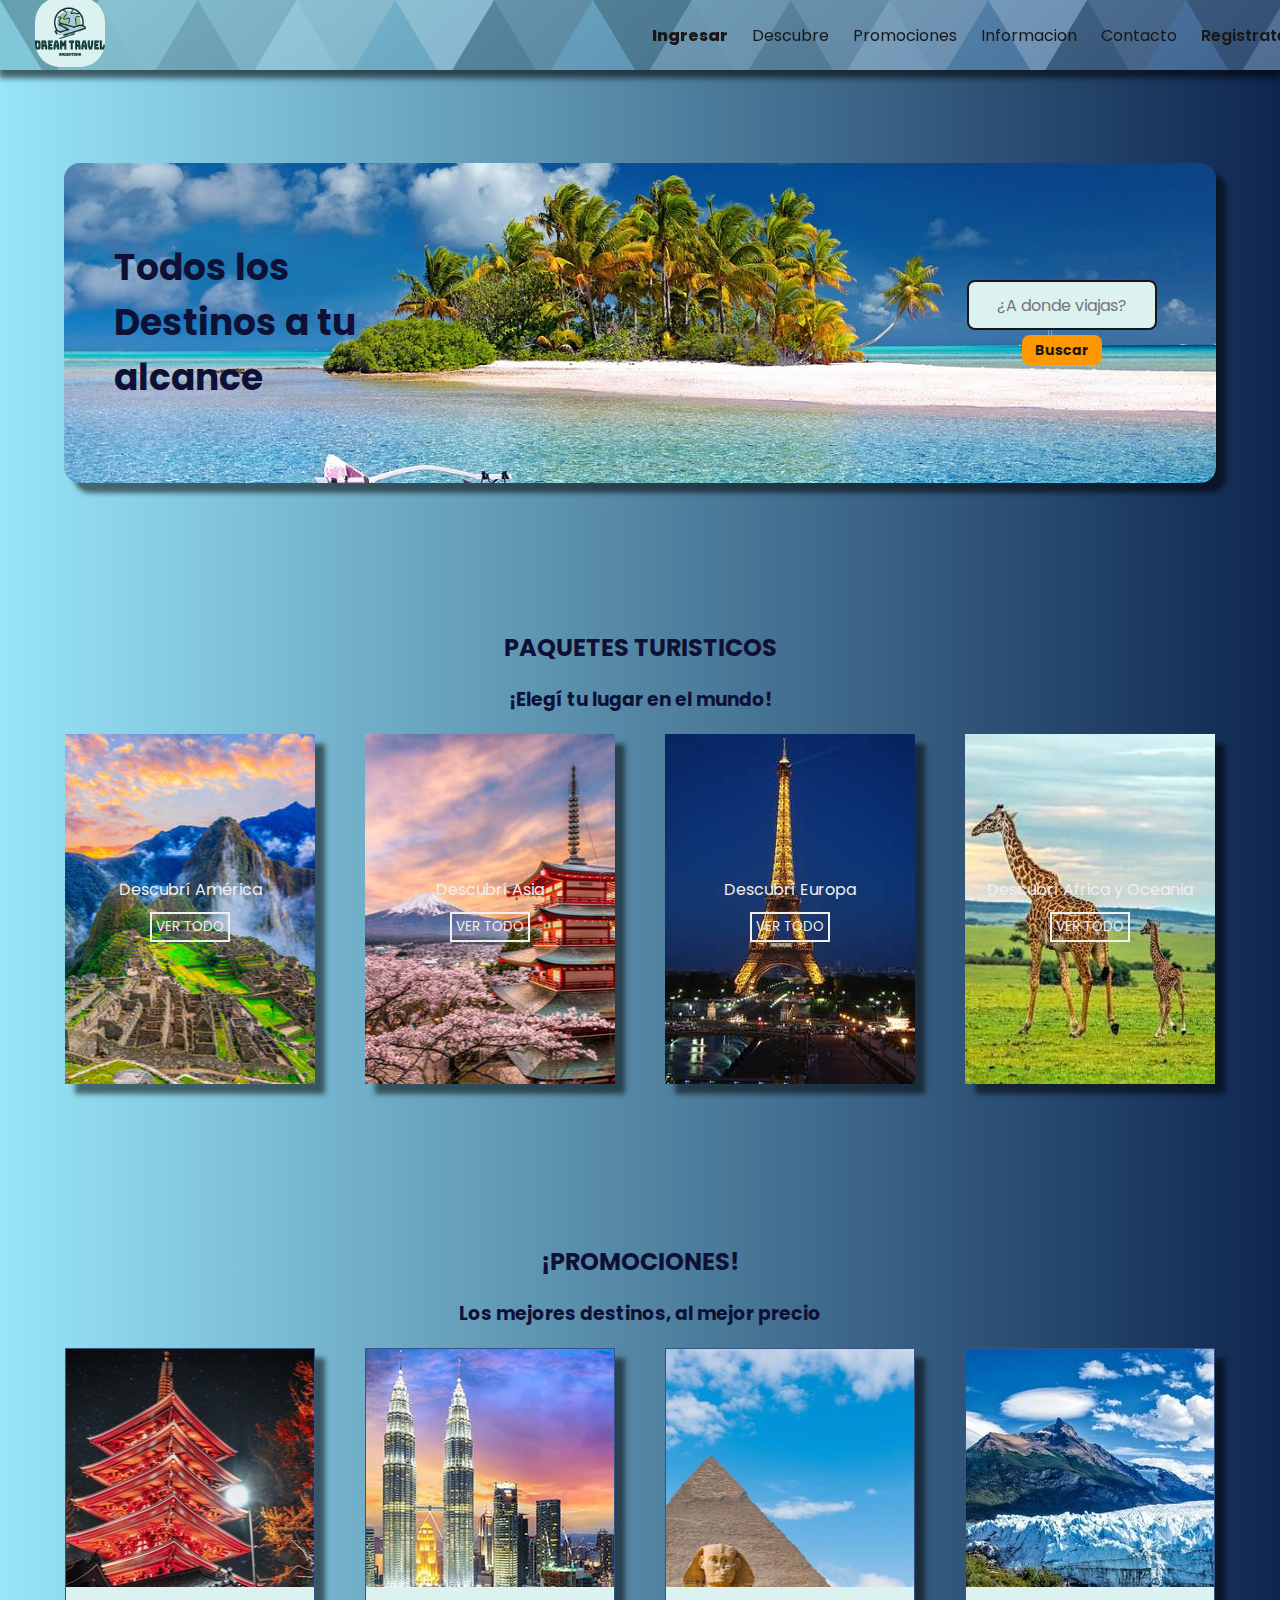
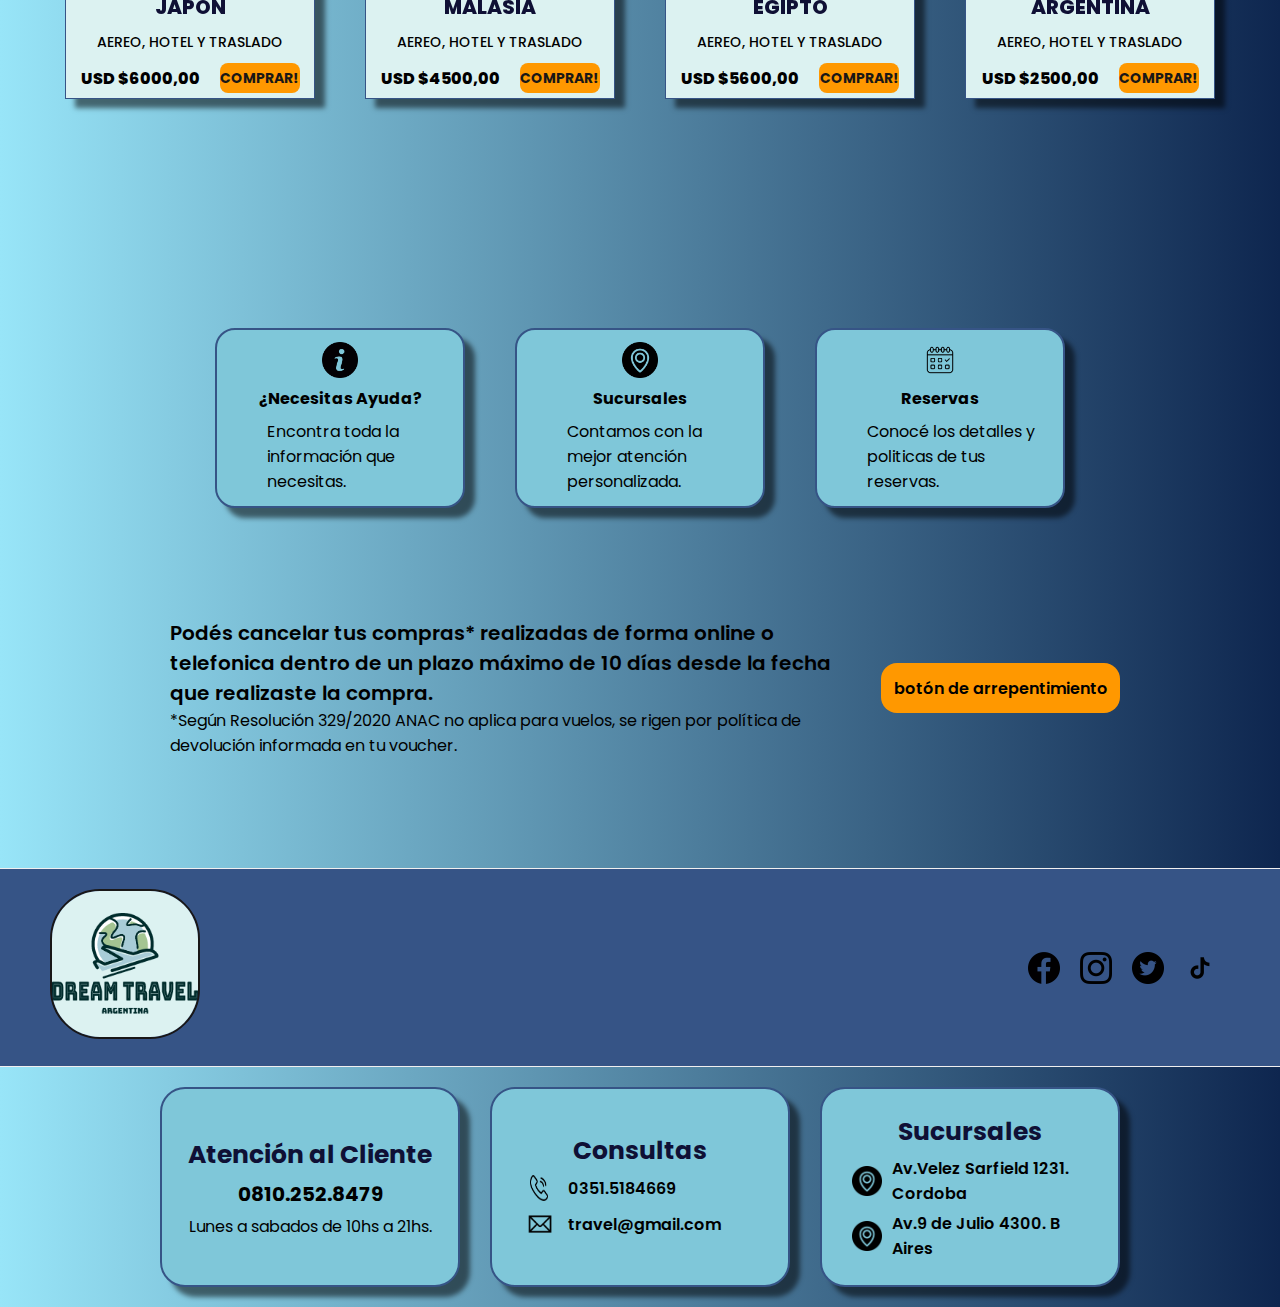
<file: index.html>
<!DOCTYPE html>
<html lang="en">
  <head>
    <meta charset="UTF-8" />
    <meta name="viewport" content="width=device-width, initial-scale=1.0" />
    <title>Dream Travel ARG</title>
    <link rel="icon" href="./assets/logo-pestaña.ico" />
    <link rel="stylesheet" href="./assets/style.css" />
    <link rel="stylesheet" href="./assets/animaciones.css">
    <link rel="stylesheet" href="./assets/mediaqueries.css">
    <link
      href="https://unpkg.com/boxicons@2.1.4/css/boxicons.min.css"
      rel="stylesheet"
    />
  </head>
  <body>
    <header>
      <a href="#hero"><img class="logo" src="./assets/logo-pag02.png" alt="Logo de pagina" /></a>
      <nav class="navbar">
        <label for="toggle-menu"><i class="bx bx-menu"></i></label>
        <input type="checkbox" id="toggle-menu" />

        <ul class="navbar-list">
          <li><a href="login.html">Ingresar</a></li>
          <li><a href="#descubre">Descubre</a></li>
          <li><a href="#promociones">Promociones</a></li>
          <li><a href="#informacion">Informacion</a></li>
          <li><a href="#contacto">Contacto</a></li>
          <li><a href="register.html">Registrate</a></li>
        </ul>
        <div class="overlay"></div>
      </nav>
    </header>

    <main>
      <section id="hero">
        <div class="hero-card">
          <div class="hero-card-title">
            <h1>Todos los Destinos a tu alcance</h1>
          </div>
          <div class="hero-card-search">
            <input type="text" placeholder="¿A donde viajas?" />
            <button>Buscar</button>
          </div>
        </div>
      </section>

      <div id="descubre"></div>

      <section id="discover">
        <div class="container">
          <div class="discover-text">
            <h2>PAQUETES TURISTICOS</h2>
            <h3>¡Elegí tu lugar en el mundo!</h3>
          </div>
          <div class="continent">
            <div class="continent-card america">
              <p>Descubrí América</p>
              <button>VER TODO</button>
            </div>
            <div class="continent-card asia">
              <p>Descubrí Asia</p>
              <button>VER TODO</button>
            </div>
            <div class="continent-card europa">
              <p>Descubrí Europa</p>
              <button>VER TODO</button>
            </div>
            <div class="continent-card africa">
              <p>Descubrí Africa y Oceania</p>
              <button>VER TODO</button>
            </div>
          </div>
        </div>
      </section>

      <div id="promociones"></div>

      <section id="promotion">
        <div class="container">
          <div class="discover-text">
            <h2>¡PROMOCIONES!</h2>
            <h3>Los mejores destinos, al mejor precio</h3>
          </div>
          <div class="country">

            <div class="country-card japon">
              <div class="country-card-info">
                <div class="info-top">
                  <h3>JAPON</h3>
                  <p>AEREO, HOTEL Y TRASLADO</p>
                </div>
                <div class="info-bot">
                  <span>USD $6000,00</span>
                  <button>COMPRAR!</button>
                </div>
              </div>
            </div>

            <div class="country-card malasia">
              <div class="country-card-info">
                <div class="info-top">
                  <h3>MALASIA</h3>
                  <p>AEREO, HOTEL Y TRASLADO</p>
                </div>
                <div class="info-bot">
                  <span>USD $4500,00</span>
                  <button>COMPRAR!</button>
                </div>
              </div>
            </div>

            <div class="country-card egipto">
              <div class="country-card-info">
                <div class="info-top">
                  <h3>EGIPTO</h3>
                  <p>AEREO, HOTEL Y TRASLADO</p>
                </div>
                <div class="info-bot">
                  <span>USD $5600,00</span>
                  <button>COMPRAR!</button>
                </div>
              </div>
            </div>

            <div class="country-card patago">
              <div class="country-card-info">
                <div class="info-top">
                  <h3>ARGENTINA</h3>
                  <p>AEREO, HOTEL Y TRASLADO</p>
                </div>
                <div class="info-bot">
                  <span>USD $2500,00</span>
                  <button>COMPRAR!</button>
                </div>
              </div>
            </div>
            
          </div>
        </div>
      </section>

      <div id="informacion"></div>

      <section id="about">
        <div class="information">
          <div class="info">
            <img src="./assets/info.png" alt="informacion" />
            <h4>¿Necesitas Ayuda?</h4>
            <p>Encontra toda la información que necesitas.</p>
          </div>
          <div class="info">
            <img src="./assets/sucursal.png" alt="sucursal" />
            <h4>Sucursales</h4>
            <p>Contamos con la mejor atención personalizada.</p>
          </div>
          <div class="info">
            <img src="./assets/reserva.png" alt="reservas" />
            <h4>Reservas</h4>
            <p>Conocé los detalles y politicas de tus reservas.</p>
          </div>
        </div>
        <div class="regret">
          <div class="text-regret">
            <p>
              Podés cancelar tus compras* realizadas de forma online o
              telefonica dentro de un plazo máximo de 10 días desde la fecha que
              realizaste la compra.
            </p>
            <p>
              *Según Resolución 329/2020 ANAC no aplica para vuelos, se rigen
              por política de devolución informada en tu voucher.
            </p>
          </div>
          <button class="but-regret">botón de arrepentimiento</button>
        </div>
      </section>
    </main>
    
    <footer>
      <section id="contact">
        <div class="footer-img">
          <div class="img-left">
            <img src="./assets/logo-pag02.png" alt="logo de pagina" />
          </div>
          <div class="img-right">
            <img src="./assets/face.png" alt="facebook" /><img
              src="./assets/insta.png"
              alt="instagram"
            /><img src="./assets/twitter.png" alt="twitter" /><img
              src="./assets/tiktok.png"
              alt="tik tok"
            />
          </div>
        </div>
      </section>
      <div class="contact-info" id="contacto">
        <div class="contact-card">
          <h3>Atención al Cliente</h3>
          <span>0810.252.8479</span>
          <p>Lunes a sabados de 10hs a 21hs.</p>
        </div>
        <div class="contact-card">
          <h3>Consultas</h3>
          <div class="tel">
            <img src="./assets/logotel.png" alt="telefono" />
            <p>0351.5184669</p>
          </div>
          <div class="mail">
            <img src="./assets/logomail.png" alt="telefono" />
            <p>travel@gmail.com</p>
          </div>
        </div>
        <div class="contact-card">
          <h3>Sucursales</h3>
          <div class="ubi">
            <img src="./assets/sucursal.png" alt="ubicacion" />
            <p>Av.Velez Sarfield 1231. Cordoba</p>
          </div>
          <div class="ubi">
            <img src="./assets/sucursal.png" alt="ubicacion" />
            <p>Av.9 de Julio 4300. B Aires</p>
          </div>
        </div>
      </div>
    </footer>
  </body>
</html>
</file>
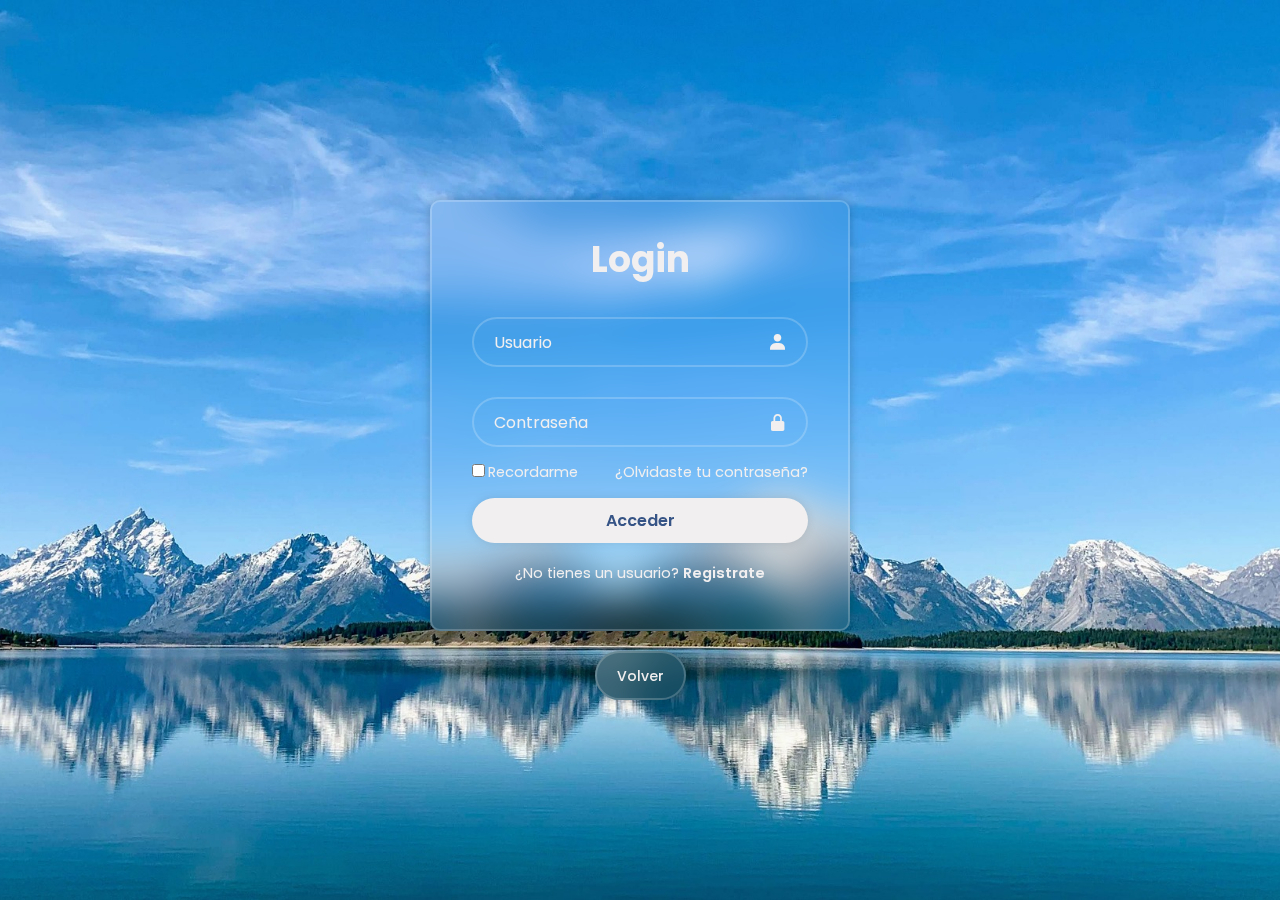
<file: login.html>
<!DOCTYPE html>
<html lang="en">
  <head>
    <meta charset="UTF-8" />
    <meta name="viewport" content="width=device-width, initial-scale=1.0" />
    <title>Dream Travel | Ingresa</title>
    <link rel="icon" href="./assets/logo-pestaña.ico" />
    <link rel="stylesheet" href="./assets/login.css" />
    <link rel="stylesheet" href="./assets/animaciones.css">
    <link
      href="https://unpkg.com/boxicons@2.1.4/css/boxicons.min.css"
      rel="stylesheet" />
  </head>
  <body>
    <div class="wrapper">
      <form action="">
        <h2>Login</h2>
        <div class="input-box">
          <input type="text" placeholder="Usuario" required />
          <i class="bx bxs-user"></i>
        </div>
        <div class="input-box">
          <input type="password" placeholder="Contraseña" required />
          <i class="bx bxs-lock-alt"></i>
        </div>

        <div class="remember-forgot">
          <label><input type="checkbox" />Recordarme</label>
          <a href="#">¿Olvidaste tu contraseña?</a>
        </div>

        <button type="submit" class="btn">Acceder</button>

        <div class="register-link">
          <p>¿No tienes un usuario? <a href="./register.html">Registrate</a></p>
        </div>
      </form>
    </div>

    <div class="return">
      <a href="./index.html">Volver</a>
    </div>
  </body>
</html>
</file>
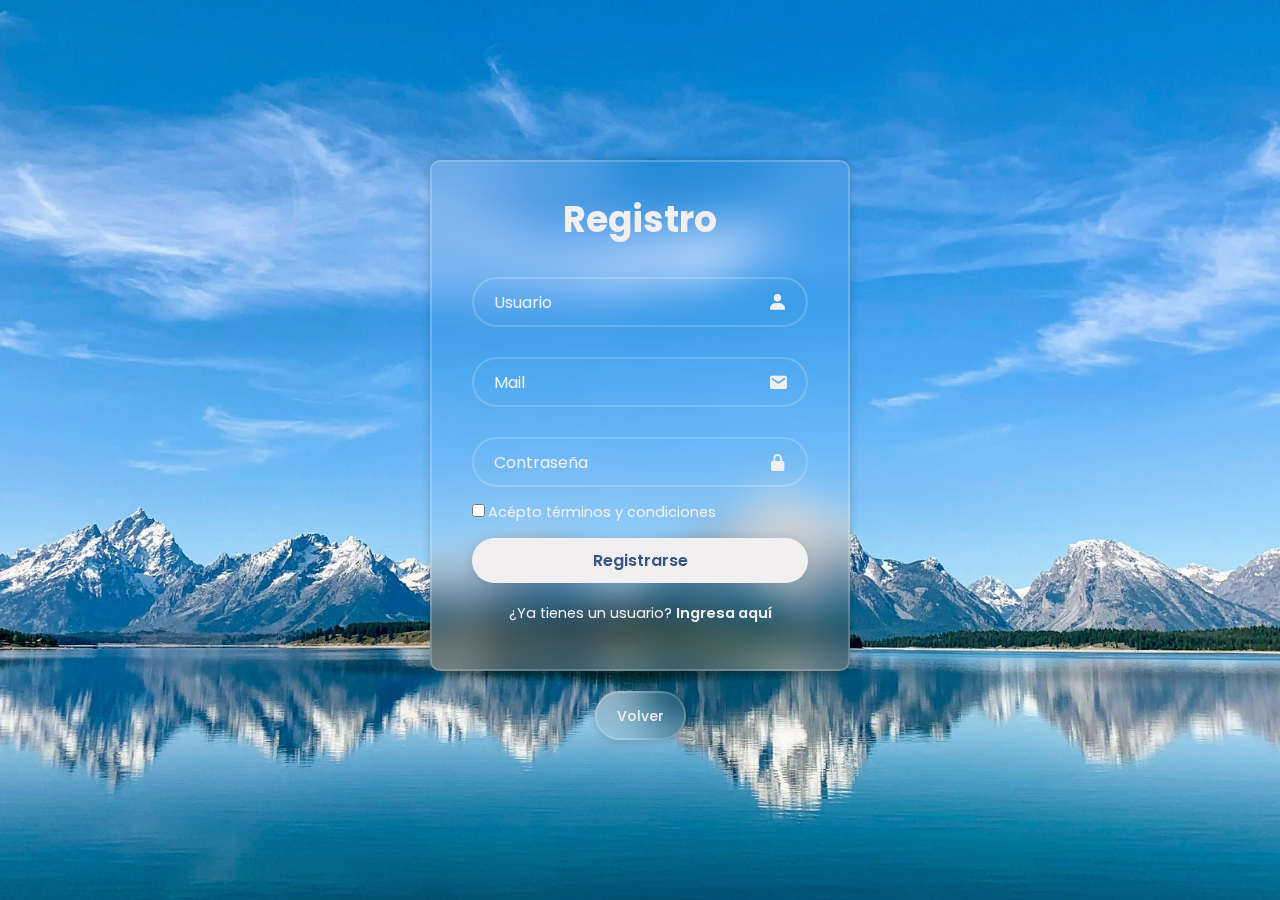
<file: register.html>
<!DOCTYPE html>
<html lang="en">
<head>
    <meta charset="UTF-8">
    <meta name="viewport" content="width=device-width, initial-scale=1.0">
    <title>Dream Travel | Registrate</title>
    <link rel="icon" href="./assets/logo-pestaña.ico" />
    <link rel="stylesheet" href="./assets/login.css">
    <link rel="stylesheet" href="./assets/animaciones.css">
    <link
      href="https://unpkg.com/boxicons@2.1.4/css/boxicons.min.css"
      rel="stylesheet"
</head>
<body>
    <div class="wrapper">
        <form action="">
          <h2>Registro</h2>
          <div class="input-box">
            <input type="text" placeholder="Usuario" required />
            <i class="bx bxs-user"></i>
          </div>
          <div class="input-box">
            <input type="email" placeholder="Mail" required />
            <i class='bx bxs-envelope'></i>
          </div>
          <div class="input-box">
            <input type="password" placeholder="Contraseña" required />
            <i class="bx bxs-lock-alt"></i>
          </div>
  
          <div class="remember-forgot">
            <label><input type="checkbox" />Acépto términos y condiciones</label>
          </div>
  
          <button type="submit" class="btn">Registrarse</button>
  
          <div class="register-link">
            <p>¿Ya tienes un usuario? <a href="./login.html">Ingresa aquí</a></p>
          </div>
        </form>
      </div>
  
      <div class="return">
        <a href="./index.html">Volver</a>
      </div>
</body>
</html>
</file>
<file: assets/style.css>
@import url("https://fonts.googleapis.com/css2?family=Ephesis&family=Poppins&display=swap");

:root {
  /* Fondos */
  --header-bg: #dcf2f1;
  --body-bg: #eef5ff;
  --hero-bg: #7fc7d9;
  --about-bg: #365486;
  --footer-bg: #0f1035;
  --button-bg: #ff9800;

  /* text */
  --text-white: #f1efef;
  --text-cream: #ccc8aa;
  --text-gray: #7d7c7c;
  --text-black: #191717;
}

* {
  margin: 0;
  padding: 0;
  box-sizing: border-box;
  text-decoration: none;
  list-style-type: none;
  font-family: "poppins", sans-serif;
}

html {
  scroll-behavior: smooth;
  scroll-padding-top: 65px;
}
/* Header */
header {
  width: 100%;
  display: flex;
  background-color: #365486;
  background-image: url("data:image/svg+xml,%3Csvg xmlns='http://www.w3.org/2000/svg' width='100%25'%3E%3Cdefs%3E%3ClinearGradient id='a' gradientUnits='userSpaceOnUse' x1='0' x2='0' y1='0' y2='100%25' gradientTransform='rotate(140,683,303)'%3E%3Cstop offset='0' stop-color='%23365486'/%3E%3Cstop offset='1' stop-color='%237FC7D9'/%3E%3C/linearGradient%3E%3Cpattern patternUnits='userSpaceOnUse' id='b' width='593' height='494.2' x='0' y='0' viewBox='0 0 1080 900'%3E%3Cg fill-opacity='0.2'%3E%3Cpolygon fill='%23444' points='90 150 0 300 180 300'/%3E%3Cpolygon points='90 150 180 0 0 0'/%3E%3Cpolygon fill='%23AAA' points='270 150 360 0 180 0'/%3E%3Cpolygon fill='%23DDD' points='450 150 360 300 540 300'/%3E%3Cpolygon fill='%23999' points='450 150 540 0 360 0'/%3E%3Cpolygon points='630 150 540 300 720 300'/%3E%3Cpolygon fill='%23DDD' points='630 150 720 0 540 0'/%3E%3Cpolygon fill='%23444' points='810 150 720 300 900 300'/%3E%3Cpolygon fill='%23FFF' points='810 150 900 0 720 0'/%3E%3Cpolygon fill='%23DDD' points='990 150 900 300 1080 300'/%3E%3Cpolygon fill='%23444' points='990 150 1080 0 900 0'/%3E%3Cpolygon fill='%23DDD' points='90 450 0 600 180 600'/%3E%3Cpolygon points='90 450 180 300 0 300'/%3E%3Cpolygon fill='%23666' points='270 450 180 600 360 600'/%3E%3Cpolygon fill='%23AAA' points='270 450 360 300 180 300'/%3E%3Cpolygon fill='%23DDD' points='450 450 360 600 540 600'/%3E%3Cpolygon fill='%23999' points='450 450 540 300 360 300'/%3E%3Cpolygon fill='%23999' points='630 450 540 600 720 600'/%3E%3Cpolygon fill='%23FFF' points='630 450 720 300 540 300'/%3E%3Cpolygon points='810 450 720 600 900 600'/%3E%3Cpolygon fill='%23DDD' points='810 450 900 300 720 300'/%3E%3Cpolygon fill='%23AAA' points='990 450 900 600 1080 600'/%3E%3Cpolygon fill='%23444' points='990 450 1080 300 900 300'/%3E%3Cpolygon fill='%23222' points='90 750 0 900 180 900'/%3E%3Cpolygon points='270 750 180 900 360 900'/%3E%3Cpolygon fill='%23DDD' points='270 750 360 600 180 600'/%3E%3Cpolygon points='450 750 540 600 360 600'/%3E%3Cpolygon points='630 750 540 900 720 900'/%3E%3Cpolygon fill='%23444' points='630 750 720 600 540 600'/%3E%3Cpolygon fill='%23AAA' points='810 750 720 900 900 900'/%3E%3Cpolygon fill='%23666' points='810 750 900 600 720 600'/%3E%3Cpolygon fill='%23999' points='990 750 900 900 1080 900'/%3E%3Cpolygon fill='%23999' points='180 0 90 150 270 150'/%3E%3Cpolygon fill='%23444' points='360 0 270 150 450 150'/%3E%3Cpolygon fill='%23FFF' points='540 0 450 150 630 150'/%3E%3Cpolygon points='900 0 810 150 990 150'/%3E%3Cpolygon fill='%23222' points='0 300 -90 450 90 450'/%3E%3Cpolygon fill='%23FFF' points='0 300 90 150 -90 150'/%3E%3Cpolygon fill='%23FFF' points='180 300 90 450 270 450'/%3E%3Cpolygon fill='%23666' points='180 300 270 150 90 150'/%3E%3Cpolygon fill='%23222' points='360 300 270 450 450 450'/%3E%3Cpolygon fill='%23FFF' points='360 300 450 150 270 150'/%3E%3Cpolygon fill='%23444' points='540 300 450 450 630 450'/%3E%3Cpolygon fill='%23222' points='540 300 630 150 450 150'/%3E%3Cpolygon fill='%23AAA' points='720 300 630 450 810 450'/%3E%3Cpolygon fill='%23666' points='720 300 810 150 630 150'/%3E%3Cpolygon fill='%23FFF' points='900 300 810 450 990 450'/%3E%3Cpolygon fill='%23999' points='900 300 990 150 810 150'/%3E%3Cpolygon points='0 600 -90 750 90 750'/%3E%3Cpolygon fill='%23666' points='0 600 90 450 -90 450'/%3E%3Cpolygon fill='%23AAA' points='180 600 90 750 270 750'/%3E%3Cpolygon fill='%23444' points='180 600 270 450 90 450'/%3E%3Cpolygon fill='%23444' points='360 600 270 750 450 750'/%3E%3Cpolygon fill='%23999' points='360 600 450 450 270 450'/%3E%3Cpolygon fill='%23666' points='540 600 630 450 450 450'/%3E%3Cpolygon fill='%23222' points='720 600 630 750 810 750'/%3E%3Cpolygon fill='%23FFF' points='900 600 810 750 990 750'/%3E%3Cpolygon fill='%23222' points='900 600 990 450 810 450'/%3E%3Cpolygon fill='%23DDD' points='0 900 90 750 -90 750'/%3E%3Cpolygon fill='%23444' points='180 900 270 750 90 750'/%3E%3Cpolygon fill='%23FFF' points='360 900 450 750 270 750'/%3E%3Cpolygon fill='%23AAA' points='540 900 630 750 450 750'/%3E%3Cpolygon fill='%23FFF' points='720 900 810 750 630 750'/%3E%3Cpolygon fill='%23222' points='900 900 990 750 810 750'/%3E%3Cpolygon fill='%23222' points='1080 300 990 450 1170 450'/%3E%3Cpolygon fill='%23FFF' points='1080 300 1170 150 990 150'/%3E%3Cpolygon points='1080 600 990 750 1170 750'/%3E%3Cpolygon fill='%23666' points='1080 600 1170 450 990 450'/%3E%3Cpolygon fill='%23DDD' points='1080 900 1170 750 990 750'/%3E%3C/g%3E%3C/pattern%3E%3C/defs%3E%3Crect x='0' y='0' fill='url(%23a)' width='100%25' height='100%25'/%3E%3Crect x='0' y='0' fill='url(%23b)' width='100%25' height='100%25'/%3E%3C/svg%3E");
  background-attachment: fixed;
  background-size: cover;
  justify-content: space-between;
  align-items: center;
  height: 70px;
  padding: 0px 35px;
  position: fixed;
  box-shadow: 0px 7px 6px 1px rgba(0, 0, 0, 0.58);
  -webkit-box-shadow: 0px 7px 6px 1px rgba(0, 0, 0, 0.58);
  -moz-box-shadow: 0px 7px 6px 1px rgba(0, 0, 0, 0.58);
}

.logo {
  height: 70px;
  width: 70px;
  border-radius: 25px;
  cursor: pointer;
}

.navbar {
  width: 100%;
  justify-content: flex-end;
  align-items: center;
}

.navbar,
.navbar-list {
  width: 70%;
  display: flex;
  align-items: center;
}

.navbar-list {
  gap: 24px;
}

.navbar-list a {
  color: var(--text-black);
}

.navbar-list li:first-child > a {
  color: var(--text-black);
  font-weight: 800;
}

.navbar-list li:last-child > a {
  font-weight: 600;
  /* border: 5px solid var(--hero-bg);
    border-radius: 16px;
    background-color: var(--hero-bg); */
  color: var(--text-black);
}

.navbar i {
  font-size: 36px;
  display: none;
}

#toggle-menu {
  display: none;
}

/* Main */

body {
  /* max-width: 1400px; */
  background: linear-gradient(90deg, rgb(152, 229, 248), rgb(14, 38, 79));
  width: 100%;
  height: 100%;
}

main {
  width: 100%;
  display: flex;
  justify-content: center;
  align-items: center;
  flex-direction: column;
}

/* Hero */

#hero {
  margin: 100px;
  scroll-margin-top: 8ex;
  padding-top: 30px;
  width: 100%;
  height: 350px;
  /* max-width: 1400px; */
  display: flex;
  justify-content: center;
  align-items: center;
}

.hero-card {
  background: no-repeat url(./maldivas2.jpg);
  background-size: cover;
  background-position: center;
  display: flex;
  width: 90%;
  height: 100%;
  margin-top: 65px;
  padding: 50px 0;
  justify-content: space-between;
  align-items: center;
  border-radius: 16px;
  box-shadow: 10px 10px 5px 0px rgba(0, 0, 0, 0.53);
  -webkit-box-shadow: 10px 10px 5px 0px rgba(0, 0, 0, 0.53);
  -moz-box-shadow: 10px 10px 5px 0px rgba(0, 0, 0, 0.53);
}

.hero-card-title {
  display: flex;
  flex-direction: column;
  padding-left: 50px;
  width: 40px;
}

.hero-card-title h1 {
  font-size: 36px;
  min-width: 250px;
  font-weight: 700;
  color: var(--footer-bg);
}

.hero-card-search {
  display: flex;
  padding-right: 20px;
  flex-direction: column;
  justify-content: center;
  align-items: center;
  width: 25%;
}

.hero-card-search input {
  margin-bottom: 5px;
  width: 190px;
  height: 50px;
  font-size: 16px;
  border-radius: 8px;
  background-color: var(--header-bg);
  color: var(--text-black);
  text-align: center;
  border: 2px solid var(--text-black);
}

.hero-card-search button {
  width: 80px;
  height: 30px;
  border-radius: 8px;
  border: none;
  background-color: #ff9800;
  color: var(--text-black);
  cursor: pointer;
  font-size: 14px;
  font-weight: 700;
}

#discover {
  scroll-margin-top: 8ex;
  padding-top: 80px;
  padding-bottom: 80px;
  width: 100%;
  /* max-width: 1400px; */
  display: flex;
  justify-content: center;
  align-items: center;
}

.container {
  display: flex;
  justify-content: center;
  align-items: center;
  flex-direction: column;
  width: 100%;
}

.discover-text {
  display: flex;
  flex-direction: column;
  align-items: center;
  justify-content: center;
  padding-bottom: 20px;
  gap: 20px;
}

.discover-text h2 {
  color: var(--footer-bg);
}

.discover-text h3 {
  color: #0f1035;
}

.continent {
  display: flex;
  justify-content: center;
  align-items: center;
  gap: 50px;
}

.continent-card {
  display: flex;
  justify-content: center;
  align-items: center;
  flex-direction: column;
  padding: 20px;
  max-width: 250px;
  width: 250px;
  height: 350px;
  text-align: center;
  gap: 10px;
  background-position: center center;
  box-shadow: 10px 10px 5px 0px rgba(0, 0, 0, 0.53);
  -webkit-box-shadow: 10px 10px 5px 0px rgba(0, 0, 0, 0.53);
  -moz-box-shadow: 10px 10px 5px 0px rgba(0, 0, 0, 0.53);
}

.continent-card p {
  color: var(--text-white);
}

.continent-card button {
  background-color: transparent;
  color: var(--text-white);
  width: 80px;
  height: 30px;
  cursor: pointer;
  border: 2px double var(--text-white);
  font-weight: 400;
}

.continent-card.america {
  background-image: url(./machupi.jpg);
}

.continent-card.asia {
  background-image: url(./japon.jpg);
}

.continent-card.europa {
  background-image: url(./europa.jpg);
}

.continent-card.africa {
  background-image: url(./africa.jpg);
}

#promotion {
  width: 100%;
  /* max-width: 1400px; */
  display: flex;
  justify-content: center;
  align-items: center;
  padding: 80px;
}

.country {
  display: flex;
  justify-content: center;
  align-items: center;
  gap: 50px;
  width: 100%;
}

.country-card {
  display: flex;
  justify-content: center;
  flex-direction: column;
  align-items: center;
  padding: 20px;
  width: 250px;
  height: 350px;
  cursor: pointer;
  background-position: center center;
  border: 1px solid var(--about-bg);
  box-shadow: 10px 10px 5px 0px rgba(0, 0, 0, 0.53);
  -webkit-box-shadow: 10px 10px 5px 0px rgba(0, 0, 0, 0.53);
  -moz-box-shadow: 10px 10px 5px 0px rgba(0, 0, 0, 0.53);
}

.country-card.japon {
  background-image: url(./japon-card.jpg);
}

.country-card-info {
  display: flex;
  justify-content: center;
  align-items: center;
  flex-direction: column;
  background-color: var(--header-bg);
  width: 250px;
  height: 200px;
  padding: 5px;
  margin-top: 240px;
  gap: 10px;
  border: 1px solid var(--about-bg);
  border-top: none;
}

.info-top {
  display: flex;
  justify-content: center;
  align-items: center;
  flex-direction: column;
  gap: 10px;
}

.info-top h3 {
  font-size: 20px;
  font-weight: 800;
  background-color: #0f1035;
  background-clip: unset;
  -webkit-text-fill-color: transparent;
  -webkit-background-clip: text;
}

.info-top p {
  font-size: 14px;
  font-weight: 500;
}

.info-bot {
  display: flex;
  justify-content: center;
  align-items: center;
  gap: 20px;
}

.info-bot span {
  font-size: 16px;
  font-weight: 800;
}

.info-bot button {
  display: flex;
  justify-content: center;
  align-items: center;
  width: 80px;
  height: 30px;
  border-radius: 8px;
  background-color: #ff9800;
  color: var(--text-black);
  cursor: pointer;
  background-position: left top;
  font-size: 14px;
  font-weight: 700;
  border: 0;
}

.country-card.malasia {
  background-image: url(./malasia-card.jpg);
}

.country-card.egipto {
  background-image: url(./egipto-card.jpg);
}

.country-card.patago {
  background-image: url(./patagonia-card.jpg);
}

#about {
  padding-top: 40px;
  width: 100%;
  /* max-width: 1400px; */
  padding-top: 150px;
  display: flex;
  justify-content: center;
  align-items: center;
  flex-wrap: wrap;
  flex-direction: column;
}

.information {
  display: flex;
  justify-content: center;
  align-items: center;
  flex-direction: row;
  width: 100%;
  gap: 50px;
}

.info {
  background: var(--hero-bg);
  display: flex;
  justify-content: center;
  align-items: center;
  flex-direction: column;
  width: 250px;
  height: 180px;
  gap: 8px;
  border: 2px solid var(--about-bg);
  padding: 20px;
  border-radius: 20px;
  cursor: pointer;
  box-shadow: 10px 10px 5px 0px rgba(0, 0, 0, 0.53);
  -webkit-box-shadow: 10px 10px 5px 0px rgba(0, 0, 0, 0.53);
  -moz-box-shadow: 10px 10px 5px 0px rgba(0, 0, 0, 0.53);
}

.info img {
  width: 36px;
  height: 36px;
}

.info p {
  padding-left: 30px;
}

.regret {
  /* max-width: 1400px; */
  width: 100%;
  padding: 100px 0;
  display: flex;
  justify-content: space-between;
  align-items: center;
  gap: 32px;
  width: 75%;
}

.text-regret {
  width: 75%;
  padding: 10px;
}

.text-regret p:first-child {
  font-size: 20px;
  font-weight: 600;
}

.but-regret {
  width: 250px;
  height: 50px;
  border-radius: 16px;
  border: 0;
  background-color: var(--button-bg);
  font-size: 16px;
  font-weight: 600;
  cursor: pointer;
}
/* CAMBIOS */
footer {
  height: 100%;
  width: 100%;
  display: flex;
  justify-content: center;
  align-items: center;
  flex-direction: column;
}

#contact {
  /* max-width: 1400px; */
  width: 100%;
  display: flex;
  justify-content: center;
  align-items: center;
}
/* CAMBIOS */
.footer-img {
  /* max-width: 1400px; */
  width: 100%;
  display: flex;
  justify-content: space-between;
  align-items: center;
  background-color: #365486;
  background-image: url("data:image/svg+xml,%3Csvg xmlns='http://www.w3.org/2000/svg' width='100%25'%3E%3Cdefs%3E%3ClinearGradient id='a' gradientUnits='userSpaceOnUse' x1='0' x2='0' y1='0' y2='100%25' gradientTransform='rotate(140,683,303)'%3E%3Cstop offset='0' stop-color='%23365486'/%3E%3Cstop offset='1' stop-color='%237FC7D9'/%3E%3C/linearGradient%3E%3Cpattern patternUnits='userSpaceOnUse' id='b' width='593' height='494.2' x='0' y='0' viewBox='0 0 1080 900'%3E%3Cg fill-opacity='0.2'%3E%3Cpolygon fill='%23444' points='90 150 0 300 180 300'/%3E%3Cpolygon points='90 150 180 0 0 0'/%3E%3Cpolygon fill='%23AAA' points='270 150 360 0 180 0'/%3E%3Cpolygon fill='%23DDD' points='450 150 360 300 540 300'/%3E%3Cpolygon fill='%23999' points='450 150 540 0 360 0'/%3E%3Cpolygon points='630 150 540 300 720 300'/%3E%3Cpolygon fill='%23DDD' points='630 150 720 0 540 0'/%3E%3Cpolygon fill='%23444' points='810 150 720 300 900 300'/%3E%3Cpolygon fill='%23FFF' points='810 150 900 0 720 0'/%3E%3Cpolygon fill='%23DDD' points='990 150 900 300 1080 300'/%3E%3Cpolygon fill='%23444' points='990 150 1080 0 900 0'/%3E%3Cpolygon fill='%23DDD' points='90 450 0 600 180 600'/%3E%3Cpolygon points='90 450 180 300 0 300'/%3E%3Cpolygon fill='%23666' points='270 450 180 600 360 600'/%3E%3Cpolygon fill='%23AAA' points='270 450 360 300 180 300'/%3E%3Cpolygon fill='%23DDD' points='450 450 360 600 540 600'/%3E%3Cpolygon fill='%23999' points='450 450 540 300 360 300'/%3E%3Cpolygon fill='%23999' points='630 450 540 600 720 600'/%3E%3Cpolygon fill='%23FFF' points='630 450 720 300 540 300'/%3E%3Cpolygon points='810 450 720 600 900 600'/%3E%3Cpolygon fill='%23DDD' points='810 450 900 300 720 300'/%3E%3Cpolygon fill='%23AAA' points='990 450 900 600 1080 600'/%3E%3Cpolygon fill='%23444' points='990 450 1080 300 900 300'/%3E%3Cpolygon fill='%23222' points='90 750 0 900 180 900'/%3E%3Cpolygon points='270 750 180 900 360 900'/%3E%3Cpolygon fill='%23DDD' points='270 750 360 600 180 600'/%3E%3Cpolygon points='450 750 540 600 360 600'/%3E%3Cpolygon points='630 750 540 900 720 900'/%3E%3Cpolygon fill='%23444' points='630 750 720 600 540 600'/%3E%3Cpolygon fill='%23AAA' points='810 750 720 900 900 900'/%3E%3Cpolygon fill='%23666' points='810 750 900 600 720 600'/%3E%3Cpolygon fill='%23999' points='990 750 900 900 1080 900'/%3E%3Cpolygon fill='%23999' points='180 0 90 150 270 150'/%3E%3Cpolygon fill='%23444' points='360 0 270 150 450 150'/%3E%3Cpolygon fill='%23FFF' points='540 0 450 150 630 150'/%3E%3Cpolygon points='900 0 810 150 990 150'/%3E%3Cpolygon fill='%23222' points='0 300 -90 450 90 450'/%3E%3Cpolygon fill='%23FFF' points='0 300 90 150 -90 150'/%3E%3Cpolygon fill='%23FFF' points='180 300 90 450 270 450'/%3E%3Cpolygon fill='%23666' points='180 300 270 150 90 150'/%3E%3Cpolygon fill='%23222' points='360 300 270 450 450 450'/%3E%3Cpolygon fill='%23FFF' points='360 300 450 150 270 150'/%3E%3Cpolygon fill='%23444' points='540 300 450 450 630 450'/%3E%3Cpolygon fill='%23222' points='540 300 630 150 450 150'/%3E%3Cpolygon fill='%23AAA' points='720 300 630 450 810 450'/%3E%3Cpolygon fill='%23666' points='720 300 810 150 630 150'/%3E%3Cpolygon fill='%23FFF' points='900 300 810 450 990 450'/%3E%3Cpolygon fill='%23999' points='900 300 990 150 810 150'/%3E%3Cpolygon points='0 600 -90 750 90 750'/%3E%3Cpolygon fill='%23666' points='0 600 90 450 -90 450'/%3E%3Cpolygon fill='%23AAA' points='180 600 90 750 270 750'/%3E%3Cpolygon fill='%23444' points='180 600 270 450 90 450'/%3E%3Cpolygon fill='%23444' points='360 600 270 750 450 750'/%3E%3Cpolygon fill='%23999' points='360 600 450 450 270 450'/%3E%3Cpolygon fill='%23666' points='540 600 630 450 450 450'/%3E%3Cpolygon fill='%23222' points='720 600 630 750 810 750'/%3E%3Cpolygon fill='%23FFF' points='900 600 810 750 990 750'/%3E%3Cpolygon fill='%23222' points='900 600 990 450 810 450'/%3E%3Cpolygon fill='%23DDD' points='0 900 90 750 -90 750'/%3E%3Cpolygon fill='%23444' points='180 900 270 750 90 750'/%3E%3Cpolygon fill='%23FFF' points='360 900 450 750 270 750'/%3E%3Cpolygon fill='%23AAA' points='540 900 630 750 450 750'/%3E%3Cpolygon fill='%23FFF' points='720 900 810 750 630 750'/%3E%3Cpolygon fill='%23222' points='900 900 990 750 810 750'/%3E%3Cpolygon fill='%23222' points='1080 300 990 450 1170 450'/%3E%3Cpolygon fill='%23FFF' points='1080 300 1170 150 990 150'/%3E%3Cpolygon points='1080 600 990 750 1170 750'/%3E%3Cpolygon fill='%23666' points='1080 600 1170 450 990 450'/%3E%3Cpolygon fill='%23DDD' points='1080 900 1170 750 990 750'/%3E%3C/g%3E%3C/pattern%3E%3C/defs%3E%3Crect x='0' y='0' fill='url(%23a)' width='100%25' height='100%25'/%3E%3Crect x='0' y='0' fill='url(%23b)' width='100%25' height='100%25'/%3E%3C/svg%3E");
  background-attachment: fixed;
  background-size: cover;
  border: 1px solid var(--text-white);
  border-left: 0px;
  border-right: 0px;
}

.img-left {
  width: 100%;
  padding: 20px 50px 20px 50px;
}

.img-left img {
  width: 150px;
  height: 150px;
  border-radius: 50px;
  border: 2px solid var(--text-black);
}

.img-right {
  width: 100%;
  display: flex;
  width: 25%;
  gap: 20px;
}

.img-right img {
  width: 32px;
  height: 32px;
  cursor: pointer;
}

.contact-info {
  display: flex;
  justify-content: center;
  align-items: center;
  width: 100%;
  height: 100%;
  padding: 20px 0px 20px 0px;
  gap: 30px;
}

.contact-card {
  background-color: var(--hero-bg);
  display: flex;
  justify-content: center;
  align-items: center;
  flex-direction: column;
  width: 300px;
  height: 200px;
  border: 2px solid var(--about-bg);
  border-radius: 25px;
  gap: 5px;
  box-shadow: 10px 10px 5px 0px rgba(0, 0, 0, 0.53);
  -webkit-box-shadow: 10px 10px 5px 0px rgba(0, 0, 0, 0.53);
  -moz-box-shadow: 10px 10px 5px 0px rgba(0, 0, 0, 0.53);
}

.contact-card h3 {
  font-size: 25px;
  color: var(--footer-bg);
}

.contact-card span {
  font-size: 20px;
  font-weight: 700;
}

.contact-card p {
  font-size: 16px;
}

.tel {
  display: flex;
  align-items: center;
  justify-content: left;
  width: 80%;
  gap: 20px;
}

.tel img {
  width: 26px;
  height: 26px;
  padding-left: 8px;
}

.tel p {
  font-size: 16px;
  font-weight: 600;
}

.mail {
  display: flex;
  align-items: center;
  justify-content: left;
  width: 80%;
  gap: 10px;
}

.mail img {
  width: 36px;
  height: 36px;
}

.mail p {
  font-size: 16px;
  font-weight: 600;
}

.ubi {
  display: flex;
  align-items: center;
  justify-content: space-between;
  width: 80%;
  gap: 10px;
}

.ubi img {
  width: 30px;
  height: 30px;
}

.ubi p {
  font-size: 16px;
  font-weight: 600;
}
</file>
<file: assets/animaciones.css>
.overlay {
  position: absolute;
  top: 70px;
  left: 0;
  height: 100vh;
  width: 100%;
  z-index: 1;
  background-color: rgba(255, 255, 255, 0.05);
  box-shadow: 0 8px 32px rgba(31, 38, 135, 0.37);
  backdrop-filter: blur(5px);
  -webkit-backdrop-filter: blur(5px);
  display: none;
}

#toggle-menu:checked ~ .overlay {
  display: block;
}

.navbar-list li {
  position: relative;
  padding: 0;
}

.navbar-list li a::after {
  content: "";
  height: 2px;
  width: 100%;
  background-color: rgb(1, 52, 83);
  /* background: rgb(125,124,124);
    background: radial-gradient(circle, rgba(125,124,124,1) 0%, rgba(25,23,23,1) 70%); */
  position: absolute;
  bottom: 0;
  left: 0;
  transform: scaleX(0);
  transform-origin: bottom right;
  transition: transform 0.4s ease;
}

.navbar-list li a:hover::after {
  transform-origin: bottom left;
  transform: scaleX(1);
}

.hero-card-search button,
.info-bot button {
  transition: all 0.2s ease-out;
}

.hero-card-search button:hover,
.info-bot button:hover {
  background-color: rgb(192, 22, 62);
  color: white;
  transition: all 0.2s ease-in;
}

.but-regret,
.info {
  transition: all 0.3s linear;
}

.but-regret:hover,
.info:hover {
  transform: scale(1.1);
  transition: all 0.3s linear;
}

.img-right img {
  transition: all 0.3s linear;
}

.img-right img:hover {
  transform: scale(1.4);
  transition: all 0.3s linear;
}

@keyframes rotate-scale-down {
  0% {
    transform: scale(1) rotateZ(0);
  }
  50% {
    transform: scale(0.5) rotateZ(180deg);
  }
  100% {
    transform: scale(1) rotateZ(360deg);
  }
}

.logo:hover {
  animation: rotate-scale-down 0.6s linear both;
}

@keyframes shadow-drop-center {
  0% {
    box-shadow: 0 0 0 0 transparent;
  }
  100% {
    box-shadow: 0 0 60px 0 rgb(0, 0, 0);
  }
}

.continent-card:hover,
.country-card:hover {
  animation: shadow-drop-center 0.6s linear both;
}

.continent-card button {
  transition: all 0.2s ease-out;
}

.continent-card button:hover {
  background-color: var(--button-bg);
  color: black;
  border: 2px double black;
  font-weight: 500;
  transition: all 0.2s ease-in;
}

@keyframes tracking-in-contract {
  0% {
    letter-spacing: 0.6em;
    opacity: 0;
  }
  40% {
    opacity: 0.6;
  }
  100% {
    letter-spacing: normal;
    opacity: 1;
  }
}

.hero-card-title h1:hover {
  animation: tracking-in-contract 2s linear both;
}

@keyframes rotate-scale-up {
  0% {
    transform: scale(1) rotateZ(0);
  }
  50% {
    transform: scale(1) rotateZ(180deg);
  }
  100% {
    transform: scale(1) rotateZ(360deg);
  }
}

.img-left img:hover {
  animation: rotate-scale-up 0.8s linear both;
}

.btn {
  transition: all 0.2s ease-out;
}

.btn:hover {
  background-color: var(--button-bg);
  color: var(--text-white);
  transition: all 0.2s ease-in;
}
</file>
<file: assets/mediaqueries.css>
@media (max-width: 1200px) {
   
    header {
        max-width: 1200px;
    }
    
    .navbar {
        max-width: 1200px;
        width: 100%;
        display: flex;
        justify-content: center;
        align-items: center;
        /* gap: 10px; */
    }

    .navbar-list {
        gap: 20px;
        width: 50%;
    }
  
    /* HERO */


    #hero {
        width: 100%;
        max-width: 1200px;
        display: flex;
        justify-content: center;
        align-items: center;
    }

    .hero-card {
        width: 80%;
        height: 80%;
    }

    /* DISCOVER */

    #discover {
        width: 100%;
        max-width: 1200px;
        display: flex;
        align-items: center;
        justify-content: center;
    }

    .continent {
        gap: 10px;
        align-items: center;
        justify-content: center;
        width: 80%;
    }
    /* PROMOTION */

    #promotion {
        width: 100%;
        max-width: 1200px;
        display: flex;
        align-items: center;
        justify-content: center;
    }

    .country {
        gap: 10px;
        align-items: center;
        justify-content: center;
        width: 80%;
    }

    .container {
        width: 100%;
    }

    /* ABOUT */

    #about {
        width: 100%;
        display: flex;
        justify-content: center;
        align-items: center;
    }

    .information {
        width: 80%;
        justify-content: center;
        align-items: center;
        gap: 80px;
    }

    .regret {
        width: 80%;
        gap: 80px;
        flex-direction: column;
    }

    .text-regret {
        width: 60%;
    }
    /* FOOTER */

    .footer-img {
        width: 100%;
    }

    .img-right {
        width: 30%;
    }

    #contact {
        max-width: 1200px;
    }

    .contact-info {
        max-width: 1200px;
        width: 100%;
        justify-content: center;
        align-items: center;
    }
}

/* TABLET */

@media (max-width: 992px) {


    header {
        max-width: 992px;
        width: 100%;
    }

    .navbar {
        gap: 8px;
        width: 80%;
        justify-content: flex-end;
    }

    .navbar-list {
        position: absolute;
        top: 70px;
        left: 5%;
        right: 5%;
        width: 90%;
        flex-direction: column;
        background-color: var(--about-bg);
        border: 2px solid var(--hero-bg);
        border-top: 0px;
        border-radius: 0 0 15px 15px;
        align-items: flex-start;
        padding: 45px 30px;
        gap: 25px;
        z-index: 2;
        display: none;
    }

    .navbar-list a {
        font-size: 18px;
    }

    .navbar i {
        display: flex;
        order: 2;
        cursor: pointer;
        font-size: 42px;
        
    }

    #toggle-menu:checked + .navbar-list {
        display: flex;
    }

    /* HERO */

    #hero {
        max-width: 992px;
        width: 100%;
    }

    .hero-card {
        width: 90%;
        max-width: 992px;
    }

    .hero-card-title h1 {
        width: 90%;
        max-width: 500px;
    }

    .hero-card-search {
        padding-right: 50px;
    }

    .hero-card-search button {
        width: 190px;
        height: 40px;
    }

    /* DISCOVER */

    #discover {
        max-width: 992px;
        width: 100%;
        display: flex;
        justify-content: center;
        align-items: center;
        flex-direction: column;
        text-align: center;
    }

    .continent {
        display: flex;
        flex-wrap: wrap;
        gap: 40px;
    }

    /* PROMOTION */

    #promotion {
        max-width: 992px;
        width: 100%;
    }

    .country {
        display: flex;
        flex-wrap: wrap;
        gap: 30px;
    }

    /* ABOUT */

    #about {
        max-width: 992px;
        width: 100%;
    }

    .information {
        display: flex;
        justify-content: center;
        align-items: center;
        flex-direction: column;
        gap: 30px;
    }

    .regret {
        display: flex;
        justify-content: center;
        align-items: center;
        flex-direction: column;
    }

    .text-regret {
        display: flex;
        flex-direction: column;
        text-align: center;
        justify-content: center;
        width: 65%;
    }

        /* FOOTER */

    #contact {
        width: 100%;
    }    

    .footer-img {
        width: 100%;
        display: flex;
        justify-content: center;
        align-items: center;
    }

    .img-right {
        width: 50%;
    }

    .img-left img {
        width: 100px;
        height: 100px;
    }

    .contact-info {
        flex-wrap: wrap;
        gap: 10px;
        width: 100%;
        padding: 30px 0;
    }

   .contact-card {
    height: 150px;
   }
}

@media (max-width: 576px) {


    header {
        width: 100%;
    }

    .navbar {
        width: 100%;
    }

    .navbar-list {
        width: 100%;
    }

    #hero {
        width: 100%;
        height: 100%;
    }

    .hero-card {
        width: 300px;
        height: 350px;
        background-color: #7FC7D9;
        background-image: url("data:image/svg+xml,%3Csvg xmlns='http://www.w3.org/2000/svg' width='459' height='382.5' viewBox='0 0 1080 900'%3E%3Cg fill-opacity='0.19'%3E%3Cpolygon fill='%23444' points='90 150 0 300 180 300'/%3E%3Cpolygon points='90 150 180 0 0 0'/%3E%3Cpolygon fill='%23AAA' points='270 150 360 0 180 0'/%3E%3Cpolygon fill='%23DDD' points='450 150 360 300 540 300'/%3E%3Cpolygon fill='%23999' points='450 150 540 0 360 0'/%3E%3Cpolygon points='630 150 540 300 720 300'/%3E%3Cpolygon fill='%23DDD' points='630 150 720 0 540 0'/%3E%3Cpolygon fill='%23444' points='810 150 720 300 900 300'/%3E%3Cpolygon fill='%23FFF' points='810 150 900 0 720 0'/%3E%3Cpolygon fill='%23DDD' points='990 150 900 300 1080 300'/%3E%3Cpolygon fill='%23444' points='990 150 1080 0 900 0'/%3E%3Cpolygon fill='%23DDD' points='90 450 0 600 180 600'/%3E%3Cpolygon points='90 450 180 300 0 300'/%3E%3Cpolygon fill='%23666' points='270 450 180 600 360 600'/%3E%3Cpolygon fill='%23AAA' points='270 450 360 300 180 300'/%3E%3Cpolygon fill='%23DDD' points='450 450 360 600 540 600'/%3E%3Cpolygon fill='%23999' points='450 450 540 300 360 300'/%3E%3Cpolygon fill='%23999' points='630 450 540 600 720 600'/%3E%3Cpolygon fill='%23FFF' points='630 450 720 300 540 300'/%3E%3Cpolygon points='810 450 720 600 900 600'/%3E%3Cpolygon fill='%23DDD' points='810 450 900 300 720 300'/%3E%3Cpolygon fill='%23AAA' points='990 450 900 600 1080 600'/%3E%3Cpolygon fill='%23444' points='990 450 1080 300 900 300'/%3E%3Cpolygon fill='%23222' points='90 750 0 900 180 900'/%3E%3Cpolygon points='270 750 180 900 360 900'/%3E%3Cpolygon fill='%23DDD' points='270 750 360 600 180 600'/%3E%3Cpolygon points='450 750 540 600 360 600'/%3E%3Cpolygon points='630 750 540 900 720 900'/%3E%3Cpolygon fill='%23444' points='630 750 720 600 540 600'/%3E%3Cpolygon fill='%23AAA' points='810 750 720 900 900 900'/%3E%3Cpolygon fill='%23666' points='810 750 900 600 720 600'/%3E%3Cpolygon fill='%23999' points='990 750 900 900 1080 900'/%3E%3Cpolygon fill='%23999' points='180 0 90 150 270 150'/%3E%3Cpolygon fill='%23444' points='360 0 270 150 450 150'/%3E%3Cpolygon fill='%23FFF' points='540 0 450 150 630 150'/%3E%3Cpolygon points='900 0 810 150 990 150'/%3E%3Cpolygon fill='%23222' points='0 300 -90 450 90 450'/%3E%3Cpolygon fill='%23FFF' points='0 300 90 150 -90 150'/%3E%3Cpolygon fill='%23FFF' points='180 300 90 450 270 450'/%3E%3Cpolygon fill='%23666' points='180 300 270 150 90 150'/%3E%3Cpolygon fill='%23222' points='360 300 270 450 450 450'/%3E%3Cpolygon fill='%23FFF' points='360 300 450 150 270 150'/%3E%3Cpolygon fill='%23444' points='540 300 450 450 630 450'/%3E%3Cpolygon fill='%23222' points='540 300 630 150 450 150'/%3E%3Cpolygon fill='%23AAA' points='720 300 630 450 810 450'/%3E%3Cpolygon fill='%23666' points='720 300 810 150 630 150'/%3E%3Cpolygon fill='%23FFF' points='900 300 810 450 990 450'/%3E%3Cpolygon fill='%23999' points='900 300 990 150 810 150'/%3E%3Cpolygon points='0 600 -90 750 90 750'/%3E%3Cpolygon fill='%23666' points='0 600 90 450 -90 450'/%3E%3Cpolygon fill='%23AAA' points='180 600 90 750 270 750'/%3E%3Cpolygon fill='%23444' points='180 600 270 450 90 450'/%3E%3Cpolygon fill='%23444' points='360 600 270 750 450 750'/%3E%3Cpolygon fill='%23999' points='360 600 450 450 270 450'/%3E%3Cpolygon fill='%23666' points='540 600 630 450 450 450'/%3E%3Cpolygon fill='%23222' points='720 600 630 750 810 750'/%3E%3Cpolygon fill='%23FFF' points='900 600 810 750 990 750'/%3E%3Cpolygon fill='%23222' points='900 600 990 450 810 450'/%3E%3Cpolygon fill='%23DDD' points='0 900 90 750 -90 750'/%3E%3Cpolygon fill='%23444' points='180 900 270 750 90 750'/%3E%3Cpolygon fill='%23FFF' points='360 900 450 750 270 750'/%3E%3Cpolygon fill='%23AAA' points='540 900 630 750 450 750'/%3E%3Cpolygon fill='%23FFF' points='720 900 810 750 630 750'/%3E%3Cpolygon fill='%23222' points='900 900 990 750 810 750'/%3E%3Cpolygon fill='%23222' points='1080 300 990 450 1170 450'/%3E%3Cpolygon fill='%23FFF' points='1080 300 1170 150 990 150'/%3E%3Cpolygon points='1080 600 990 750 1170 750'/%3E%3Cpolygon fill='%23666' points='1080 600 1170 450 990 450'/%3E%3Cpolygon fill='%23DDD' points='1080 900 1170 750 990 750'/%3E%3C/g%3E%3C/svg%3E");
        border: 2px solid #365486;
        display: flex;
        flex-direction: column;
        align-items: center;
        justify-content: center;
        gap: 16px;
    }

    .hero-card-title {
       display: contents;
       justify-content: center;
       align-items: center;
    }

    .hero-card-title h1 {
        font-size: 25px;
        text-align: center;
    }

    .hero-card-search {
      display: contents;
      justify-content: center;
      align-items: center;
    }

    #discover {
        width: 100%;
    }

    .discover-text h3 {
        width: 100%;
        text-align: center;
    }

    #promotion {
        width: 100%;
    }

    #about {
        width: 100%;
    }

    .information {
        width: 100%;
    }

    .regret {
        width: 100%;
        justify-content: column;
        gap: 20px;
    }

    .text-regret {
        width: 60%;
        height: 50%;
        text-align: center;
        gap: 20px;
    }

    footer {
        width: 100%;
    }

    #contact {
        width: 100%;
    }

    .footer-img {
        width: 100%;
        justify-content: flex-start;
    }

    .img-right {
        width: 100%;
    }

    .img-left {
        width: 100%;
    }

    .img-left img {
        width: 75px;
        height: 75px;
    }

    .contact-info {
        /* max-width: 576px; */
        width: 100%;
        height: 100%;
        margin: 40px;
    }

    .contact-card {
        gap: 5px;
    }
}
</file>
<file: assets/login.css>
@import url("https://fonts.googleapis.com/css2?family=Ephesis&family=Poppins&display=swap");

:root {
    /* Fondos */
    --header-bg: #DCF2F1;
    --body-bg: #EEF5FF;
    --hero-bg: #7FC7D9;
    --about-bg: #365486;
    --footer-bg: #0F1035;
    --button-bg: #FF9800;

    /* text */
    --text-white: #F1EFEF;
    --text-cream: #CCC8AA;
    --text-gray: #7D7C7C;
    --text-black: #191717;
}

* {
    margin: 0;
    padding: 0;
    box-sizing: border-box;
    text-decoration: none;
    list-style-type: none;
    font-family: "poppins", sans-serif;
}


body {
    display: flex;
    justify-content: center;
    align-items: center;
    flex-direction: column;
    min-height: 100vh;
    background: url(./globos.jpg) no-repeat;
    background-size: cover;
    background-position: center;
}

.wrapper {
    width: 420px;
    background: transparent;
    border: 2px solid rgba(255, 255, 255, .2);
    backdrop-filter: blur(20px);
    box-shadow: 0 0 10px rgba(0,0,0, .2);
    color: var(--text-white);
    border-radius: 10px;
    padding: 30px 40px;
}

.wrapper h2 {
    font-size: 36px;
    text-align: center;
}

.wrapper .input-box {
    position: relative;
    width: 100%;
    height: 50px;
    margin: 30px 0;
}

.input-box input {
    width: 100%;
    height: 100%;
    background: transparent;
    border: none;
    outline: none;
    border: 2px solid rgba(255, 255, 255, .2);
    border-radius: 40px;
    font-size: 16px;
    color: var(--text-white);
    padding: 20px 45px 20px 20px;
}

.input-box input::placeholder {
    color: var(--text-white);
}

.input-box i {
    position: absolute;
    right: 20px;
    top: 50%;
    transform: translateY(-50%);
    font-size: 20px;
}

.wrapper .remember-forgot {
    display: flex;
    justify-content: space-between;
    font-size: 14.5px;
    margin: -15px 0 15px;
}

.remember-forgot label input {
    accent-color: var(--text-white);
    margin-right: 3px;
}

.remember-forgot a {
    color: var(--text-white);
    text-decoration: none;
}

.remember-forgot a:hover {
    text-decoration: underline;
}

.wrapper .btn {
    width: 100%;
    height: 45px;
    background: var(--text-white);
    border: none;
    outline: none;
    border-radius: 40px;
    box-shadow: 0 0 10px rgba(0,0,0, .1);
    cursor: pointer;
    font-size: 16px;
    color: var(--about-bg);
    font-weight: 600;
}

.wrapper .register-link {
    font-size: 14.5px;
    text-align: center;
    margin: 20px 0 15px
}

.register-link p a{
    color: var(--text-white);
    text-decoration: none;
    font-weight: 600;
}

.register-link p a:hover {
    text-decoration: underline;
}

.return {
    margin-top: 20px;
    /* background: transparent; */
    border: 2px solid rgba(255, 255, 255, .2);
    backdrop-filter: blur(20px);
    box-shadow: 0 0 10px rgba(0,0,0, .2);
    border-radius: 30px;
    padding: 10px 20px;
    cursor: pointer;
}

.return a {
    font-size: 14px;
    font-weight: 500;
    color: var(--text-white);
}
</file>
